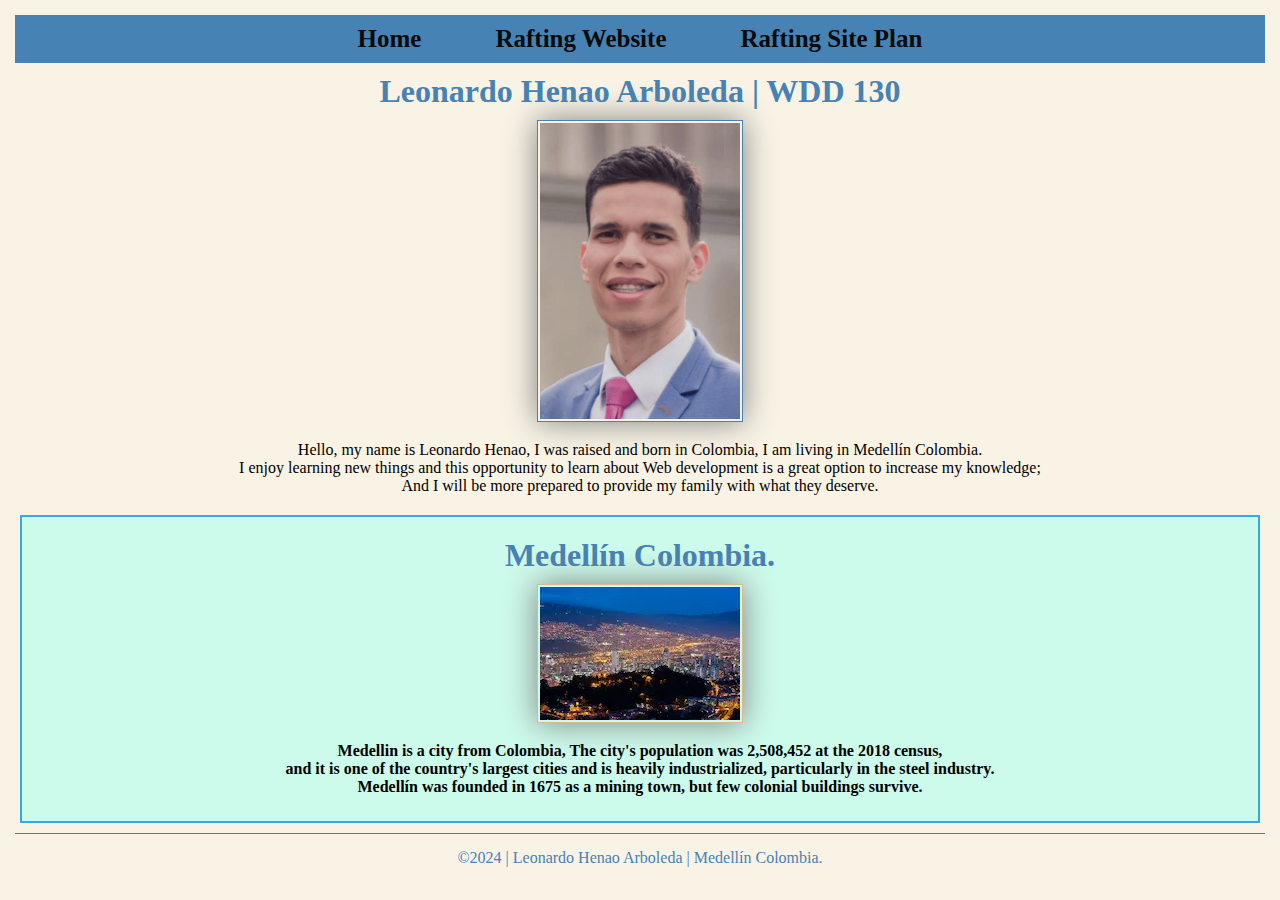
<file: index.html>
<!DOCTYPE html>
<html lang="en-US">

<head>
    <meta charset="UTF-8">
    <meta name="viewport" content="width=device-width, initial-scale=1.0">
    <meta name="description" content="Leonardo's web page was created to put into practice during this semester the content learned">
    <meta name="author" content="Leonardo Henao Arboleda">
    <title>Leonardo Henao Arboleda | WDD 130</title>
    <link rel="stylesheet" href="styles/style.css">
</head>

<body>
    <header>
        <nav>
            <a href="#">Home</a>
            <a href="./wwr/about.html">Rafting Website</a>
            <a href="./pages/raftingsiteplan.html">Rafting Site Plan</a>
        </nav>
    </header>
    <main>
        <h1>Leonardo Henao Arboleda | WDD 130</h1>
        <img src="./images/Leonardo-picture.png" alt="Hello my name is Leonardo Henao" width="200" class="img1">
        <p>Hello, my name is Leonardo Henao, I was raised and born in Colombia, I am living in Medellín Colombia.<br>
            I enjoy learning new things and this opportunity to learn about Web development is a great option to
            increase my knowledge; <br>And I will be more prepared to provide my family with what they deserve.
        </p>
    </main>
    <aside>
        <h2>
            Medellín Colombia.
        </h2>
        <img src="./images/medellin-colombia2.webp" alt="Medellin City at night" width="200" class="img2">
        <p>
            Medellin is a city from Colombia, The city's population was 2,508,452 at the 2018 census,<br> and it is one of
            the country's largest cities and is heavily industrialized, particularly in the steel industry. <br> Medellín was
            founded in 1675 as a mining town, but few colonial buildings survive.
        </p>
    </aside>
    <footer>
        <p>&copy;2024 | Leonardo Henao Arboleda | Medellín Colombia.</p>
    </footer>
</body>

</html>
</file>
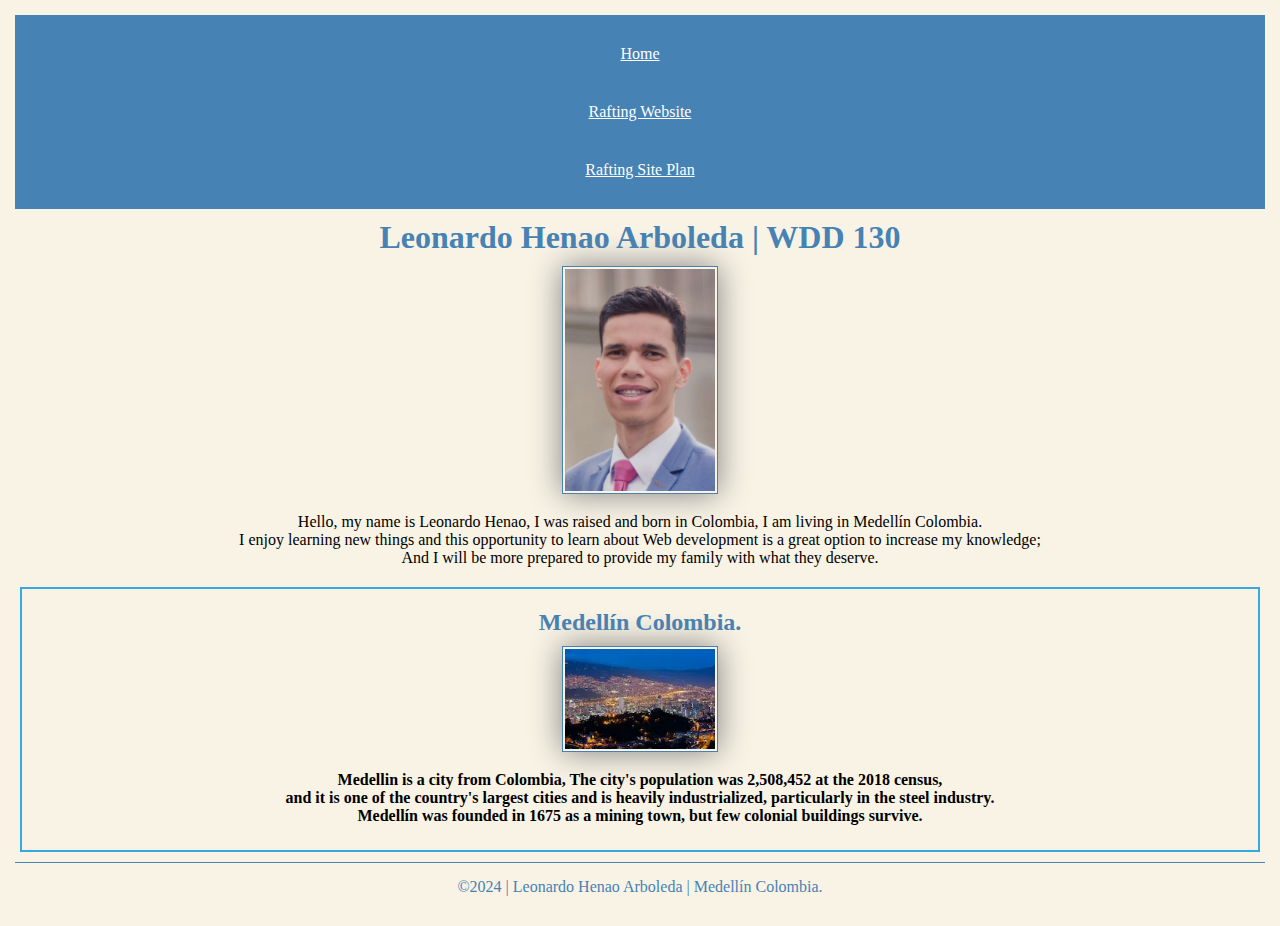
<file: wdd130/index.html>
<!DOCTYPE html>
<html lang="en-US">

<head>
    <meta charset="UTF-8">
    <meta name="viewport" content="width=device-width, initial-scale=1.0">
    <link rel="stylesheet" href="./css/style.css">
    <title>Leonardo Henao Arboleda | WDD 130</title>
    <meta name="description" 
        content="Leonardo's web page was created to put into practice during this semester the content learned">
    <meta name="author" content="Leonardo Henao Arboleda">
</head>

<body>
    <header>
        <nav>
            <a href="#">Home</a>
            <a href="./pages/raftingwebsite.html">Rafting Website</a>
            <a href="./pages/raftingsiteplan.html">Rafting Site Plan</a>
        </nav>
    </header>
    <main>
        <h1>Leonardo Henao Arboleda | WDD 130</h1>
        <img src="./images/Leonardo's picture.png" alt="Hello my name is Leonardo Henao" width="200">
        <p>Hello, my name is Leonardo Henao, I was raised and born in Colombia, I am living in Medellín Colombia.<br>
            I enjoy learning new things and this opportunity to learn about Web development is a great option to
            increase my knowledge; <br>And I will be more prepared to provide my family with what they deserve.
        </p>
    </main>
    <aside>
        <h2>
            Medellín Colombia.
        </h2>
        <img src="./images/medellin-colombia2.webp" alt="Medellin City at night" width="200">
        <p>
            Medellin is a city from Colombia, The city's population was 2,508,452 at the 2018 census,<br> and it is one of
            the country's largest cities and is heavily industrialized, particularly in the steel industry. <br> Medellín was
            founded in 1675 as a mining town, but few colonial buildings survive.
        </p>
    </aside>
    <footer>
        <p>&copy;2024 | Leonardo Henao Arboleda | Medellín Colombia.</p>
    </footer>
</body>

</html>
</file>
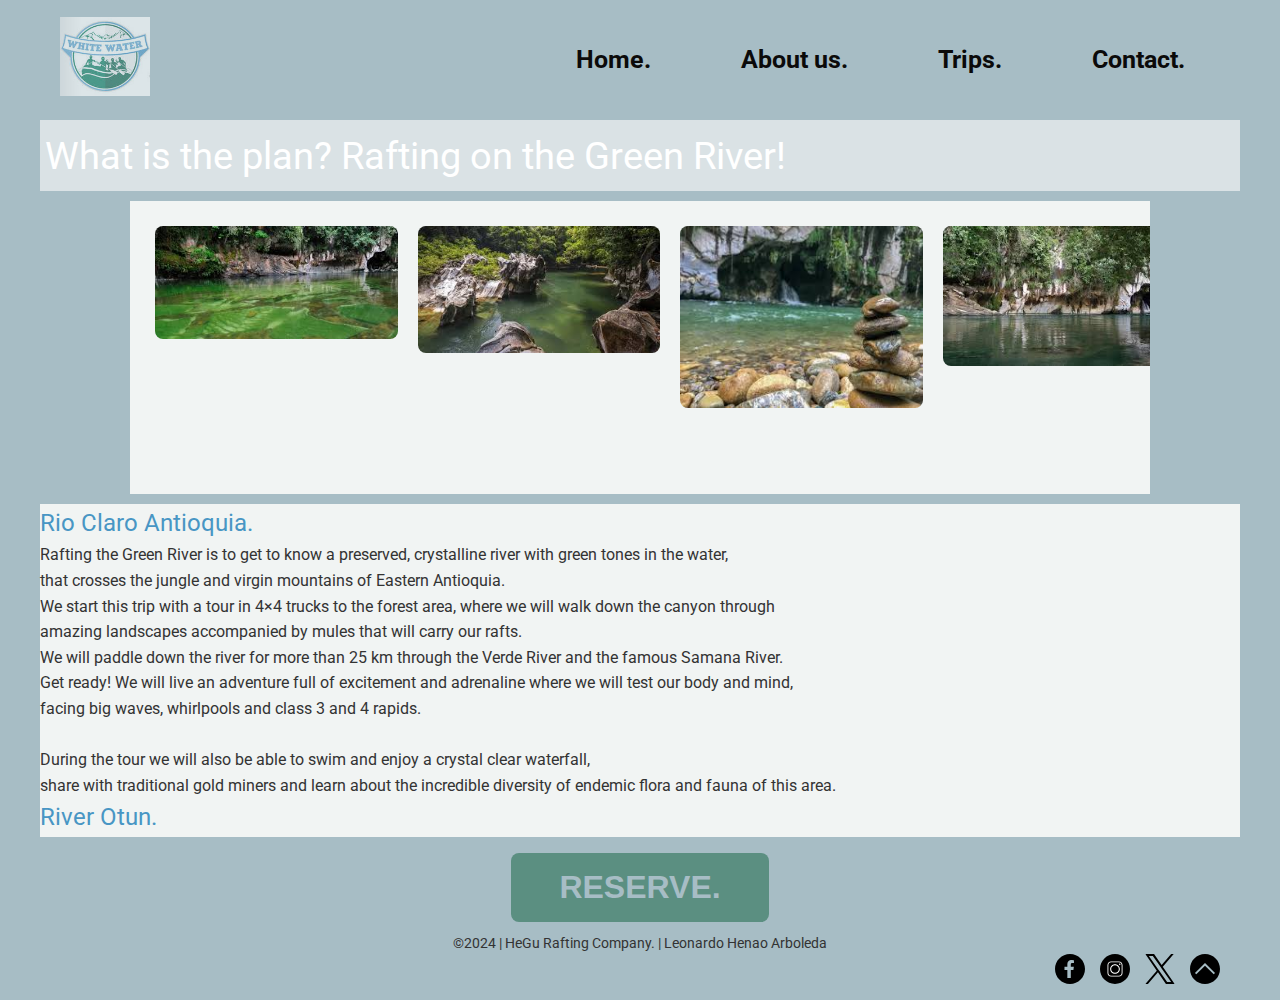
<file: wwr/trips.html>
<!DOCTYPE html>
<html lang="en">
<head>
    <meta charset="UTF-8">
    <meta name="viewport" content="width=device-width, initial-scale=1.0">
    <meta name="description"
        content="Trips is a web page created to practice and check the knowledge developed during this week, as well as apply concepts from the web page with rafting information, also, with our contact info.">
    <meta name="author" content="Leonardo Henao Arboleda">
    <title>HeGu Rafting Company - Trips</title>
    <link rel="preconnect" href="https://fonts.googleapis.com">
    <link rel="preconnect" href="https://fonts.gstatic.com" crossorigin>
    <link href="https://fonts.googleapis.com/css2?family=Roboto&display=swap" rel="stylesheet">
    <link rel="stylesheet" href="styles/rafting.css">
</head>
<body>
    <header>
        <div class="logo">
        <img src="images/ww1-logo.jpg" alt="a picture of our logo" class="logoImg">
        </div>
        <nav>
            <a href="index.html">Home.</a>
            <a href="about.html">About us.</a>
            <a href="trips.html">Trips.</a>
            <a href="contact.html">Contact.</a>
        </nav>
    </header>

    <main>
        <div>
            <h1>What is the plan? Rafting on the Green River!</h1>
        </div>
        <div class="carrusel">
            <ul>
                <li><img class="carruselSize" src="images/rioclaro.jpg" alt=""></li>
                <li><img class="carruselSize" src="images/rioclaro1.jpg" alt=""></li>
                <li><img class="carruselSize" src="images/rioclaro2.jpg" alt=""></li>
                <li><img class="carruselSize" src="images/rioclaro3.jpg" alt=""></li>
                <li><img class="carruselSize" src="images/rioclaro4.jpg" alt=""></li>
                <li><img class="carruselSize" src="images/rioclaro5.jpg" alt=""></li>
                <li><img class="carruselSize" src="images/rioclaro6.jpg" alt=""></li>
                <li><img class="carruselSize" src="images/rioclaro7.jpg" alt=""></li>
            </ul>
        </div>
        <section class="trip">
            <h2>
                Rio Claro Antioquia.
            </h2>
            <p>
                Rafting the Green River is to get to know a preserved, crystalline river with green tones in the water, <br>
                that crosses the jungle and virgin mountains of Eastern Antioquia. <br>
                We start this trip with a tour in 4×4 trucks to the forest area, where we will walk down the canyon through <br>
                amazing landscapes accompanied by mules that will carry our rafts. <br>
                We will paddle down the river for more than 25 km through the Verde River and the famous Samana River. <br>
                Get ready! We will live an adventure full of excitement and adrenaline where we will test our body and mind, <br>
                facing big waves, whirlpools and class 3 and 4 rapids. <br>
                <br>
                During the tour we will also be able to swim and enjoy a crystal clear waterfall, <br>
                share with traditional gold miners and learn about the incredible diversity of endemic flora and fauna of this area.
            </p>
            <h2>
                River Otun.
            </h2>
        </section>
        <div class="alinearDerecha">
            <button type="submit" class="boton w-100" >Reserve.</button>
        </div>
    </main>

    <footer>
        <div class="text">
            <p>&copy;2024 | HeGu Rafting Company. | Leonardo Henao Arboleda</p>
            <div class="footerLinks">
                <a href="https://www.facebook.com/" target="_blank"><img src="./images/facebookIcon.svg" alt="Facebook logo"></a>
                <a href="https://www.instagram.com/" target="_blank"><img src="./images/2657553_media_instagram_social_icon.svg" alt="Instagram logo"></a>
                <a href="https://x.com/?lang=es" target="_blank"><img src="./images/twitterIcon.svg" alt="Twitter logo"></a>
                <a href="trips.html"><img src="./images/2203525_arrow_botton_menu_up_icon.svg" alt="Icon to return up"></a>
            </div>
        </div>
    </footer>
</body>
</html>
</file>
<file: styles/style.css>
* {
    margin: 0;
    padding: 0;
}

body {
    background-color: rgb(248, 243, 229);
    flex-direction: column;
    margin: 10px;
    padding: 5px;
    text-align: center;
}

footer{
    margin-top: 10px;
    border-top: 1px solid steelblue;
    color: steelblue;
}

nav{
    background-color: steelblue;
    padding: 10px;
}

nav a{
    padding: 20px;
    color: #0b0a0a;
    margin-left: 90px;
    text-decoration: none;
    font-size: 25px;
    font-weight: bold;
    font-family: 'Times New Roman', Times, serif;
    text-align: center;
    margin: 25px;
    padding: 5px 10px;
}

a:hover{
    color: greenyellow;
}  

h1, h2{
    color: steelblue;
    padding: 10px;
    font-family: 'Times New Roman', Times, serif;
    font-size: 2em;
}

.img1{
    max-width: 200px;
    height: auto;
    border: 1px solid steelblue;
    padding: 2px;
    box-shadow: 0 0 30px gray;
}

main {
    max-width: 1200px; 
    margin: 0 auto; 
}


p{
    padding: 15px;
}

aside{
    padding: 10px;
    border: solid 2px #35a9e2;
    background-color: rgb(204, 250, 235);
    margin: 5px;
    padding: 10px;
    font-weight: bold;
    letter-spacing: normal;
    word-spacing: normal;
}

aside .img2{
    max-width: 200px;
    height: auto;
    border: 1px solid burlywood;
    padding: 2px;
    box-shadow: 0 0 30px gray;
}
</file>
<file: wdd130/css/style.css>
@import url("https://fonts.googleapis.com/css2?family=Roboto:ital,wght@0,300;1,300&display=swap");
* {
    margin: 0;
    padding: 0;
}

body {
    background-color: rgb(248, 243, 229);
    flex-direction: column;
    margin: 10px;
    padding: 5px;
    text-align: center;
}

footer{
    margin-top: 10px;
    border-top: 1px solid steelblue;
    color: steelblue;
}

nav{
    background-color: steelblue;
    padding: 10px;
}

nav a{
    color: white;
    display: block;
    padding: 20px;
}

h1, h2{
    color: steelblue;
    padding: 10px;
}

img{
    width: 150px;
    height: auto;
    border: 1px solid steelblue;
    padding: 2px;
    box-shadow: 0 0 30px gray;
}

p{
    padding: 15px;
}

aside{
    padding: 10px;
    border: solid 2px #35a9e2;
    margin: 5px;
    padding: 10px;
    font-weight: bold;
    letter-spacing: normal;
    word-spacing: normal;
}
</file>
<file: wwr/styles/rafting.css>
* {
    margin: 0;
    padding: 0;
    box-sizing: border-box;
}
:root {
    --primary-color: #4896C4;  
    --secondary-color: #116F54;  
    --accent-color: #5B8F81;  
    --font-color: #333333;  
    --background-color: #FEFCFB;  
    --hero-overlay-color: rgba(0, 0, 0, 0.5); 
    --background-color2: #F4F4F9; 
    --footer-color: #A7BDC5;
    --header-color: #A7BDC5;
    --hegu-color: #F1F4F3; 
}

header{
    display: grid;
    grid-template-columns: 1fr auto;
    display: flex;
    justify-content: space-between;
    align-items: center;
    padding: 10px 20px;
    background-color: #A7BDC5;
}

header .logo img {
    max-width: 90px;
    height: auto;
    opacity: .6;
}

nav{
    display: flex;
    gap: 20px;
    list-style: none;
    margin: 0;
    padding: 0;
}

nav a{
    color: #0b0a0a;
    margin-left: 90px;
    text-decoration: none;
    font-size: 25px;
    font-weight: bold;
    text-align: center;
    margin: 25px;
    padding: 5px 10px;
}

a:hover{
    color: greenyellow;
}  

.navBar{
    display: block;
    text-align: center;
    color: var(--header-color);
    text-decoration: none;
    font-size: 2rem;
    font-weight: 700;
    padding: 1rem;
}

.navBar a:hover{
    background-color: var(--hero-overlay-color);
    color: var(--accent-color);
}

@media (min-width:768px) {
    .navegacionPrincipal{
    flex-direction: row;
    justify-content: space-between;
    }
}

h1, h2{
    color: var(--primary-color);
    font-family: "Roboto", sans-serif;
    font-weight: 400;
}

p {
    color: var(--font-color);
    font-family: "Roboto", sans-serif;
    font-weight: 400;
    line-height: 1.6;
}
body {
    font-family: "Roboto", sans-serif;
    max-width: 1200px;
    margin: 0 auto;
    background-color: var(--footer-color);
    line-height: 1.6;
}

.heGu {
    text-align: center;
    padding: 50px;
    background-color: var(--hegu-color);
    position: relative;
    background-image: url('images/river-evening-wide.jpg');
    background-size: cover;
    background-position: center;
    height: 500px;
    display: flex;
    justify-content: center;
    align-items: center;
}

.heGu h1 {
    font-size: 2.5rem;
    margin-bottom: 20px;
    position: absolute;
    top: 20%;
    left: 50%;
    transform: translate(-50%, -20%);
    color: white;
    background-color: rgba(252, 250, 250, 0.6); 
    padding: 20px;
    font-size: 3rem;

}
.heGu article {
    position: absolute;
    bottom: 5%;
    left: 50%;
    transform: translate(-50%, -10%);
    background-color: rgba(252, 250, 250, 0.6); 
    color: white;
    padding: 20px;
    width: 70%;
    display: flex;
    align-items: center;
}

.heGu article img {
    float: right;
    margin-left: 20px;
    width: 30%;
    height: auto;
    border-radius: 5px;
}


.heGu article p {
    max-width: 600px;
    margin: 0 auto 30px;
    width: 65%;
    text-align: left;
    color: var(--font-color)
}

.history {
    display: grid;
    grid-template-columns: 1fr auto 1fr;
    gap: 20px;
    align-items: center; 
    padding: 40px;
    background-color: var(--hegu-color);
    text-align: center;
}

.textLeft{
    text-align: right;
    padding: 10px;
}

.imageCenter{
    max-width: 100%;
    display: block;
    margin: 0 auto; 
}

.textRight {
    text-align: left; 
    padding: 10px;
}

.history h2 {
    font-size: 2rem;
    margin-bottom: 20px;
}

.historyContent {
    display: flex;
    justify-content: space-around;
    
}

.historyContent p {
    max-width: 300px;
    margin: 0 20px;
}
.image1{
    border: #1E4448 5px solid;

}

.adventure {
    padding: 40px;
    background-color: var(--hegu-color);
    text-align: center;
}

.adventure h2 {
    font-size: 2rem;
    margin-bottom: 20px;
}

.gallery{
    display: flex;
    justify-content: space-around;
    text-align: center;
}

.galleryItem{
    text-align: center;
    display: flex;
    flex-direction: column;
    align-items: center;
    max-width: 150px;
}

.galleryItem img{
    width: 150px;
    height: 200px;
    object-fit: cover;
    margin-bottom: 10px; 
    border: #1E4448 7px solid;
}

.galleryItem p{
    margin: 0;
    font-size: 14px;
}

/*contactPage*/
.title{
    text-align: center;
    padding: 10px;
    position: relative;
    background-position: center;
    background-repeat: no-repeat;
    height: 350px;
    display: flex;
    justify-content: center;
    align-items: center;
}

.contectOfContact{
    display: flex;
    justify-content: center;
    align-items: center;
    position: absolute;
    background-image: url(../images/work.svg);
    background-size: cover;
    background-color: rgba(0, 0, 0, 0.3);
    width: 100%;
    height: 100%;
}

.title, h1{
    font-size: 2.4rem;
    color: white;
    background-color: rgba(252, 250, 250, 0.6); 
    padding: 05px;
    flex-direction: column;
    justify-content: center;
}

@media (min-width:768px){
    .contactForm{
    display: grid;
    grid-template-columns: 33.3% 33.3% 33.3%;
    column-gap: 1rem;
    background-color: var(--hegu-color);
    }
}

.contactText{
    text-align: center;
    background-color: var(--hegu-color);
}

.contactInfo{
    display: flex;
    flex-direction: column;
    align-items: center;
}

.contactInfo h3{
    color: var(--primary-color);
}

.contactInfo p {
    line-height: 2;
    text-align: center;
}

.contactInfo .icons{
    height: 70px;
    width: 70px;
    background-color: var(--hover);
    border-radius: 50%;
    display: flex;
    justify-content: space-evenly;
    align-items: center;
}

.map{
    display: flex;
    justify-content: center;
    align-items: center;
    width: 100%;
    background-color: var(--hegu-color);
}

iframe {
    max-width: 100%;
}

.formulario{
    background-color: var(--hero-overlay-color);
    width: min(60rem, 100%);
    margin: 0 auto;
    padding: 2rem;
    border-radius: 1rem;
    }
    
.formulario fieldset{
    border: none;
    }
    
.formulario legend{
    text-align: center;
    font-size: 1.8rem;
    text-transform: uppercase;
    font-weight: 700;
    margin-bottom: 5rem;
    color: var(--primary-color);
}

.campo{
    margin-bottom: 5rem;
}

.campo label{
    color: var(--primary-color);
    font-weight: bold;
    margin-bottom: 0.5rem;
    display: block;
}

.campo textarea{
    height: 20rem;
}
    
.input{
    width: 100%;
    border: none;
    padding: 1.5rem;
    border-radius: .5rem;
}
    
.envio .boton{
    width: 100%;
}

.boton{
    background-color: var(--accent-color);
    color: var(--header-color);
    padding: 1rem 3rem;
    margin-top: 1rem;
    font-size: 2rem;
    text-decoration: none;
    text-transform: uppercase;
    font-weight: bold;
    border-radius: .5rem;
    width: 90%;
    text-align: center;
    border: none;
}

.boton:hover{
    cursor: pointer;
}

@media (min-width:768px){
    .boton{
    width: auto;
    }
}

/*trips*/
.trip, .carrusel{
    background-color: var(--hegu-color);
}

.carrusel {
    width: 85%;
    height: 85%;
    overflow: hidden;
    margin: 10px auto;
}
.carrusel ul {
    display: flex;
    animation: change 10s steps(2) infinite;
    width: calc(200% + 40px); 
    gap: 20px;
}

.carruselSize {
    width: 100%;
    list-style-type: none;
    margin: 0;
    padding: 0;
}

.carrusel li {
    width: calc(50% - 10px);
    list-style-type: none;
    box-sizing: border-box;
}
.carrusel img {
    height: auto;
    width: 100%;
    margin: 25px;
    display: block;
    border-radius: 8px;
}

@keyframes change {
    0% {
    margin-left: 0%;
    }
    20% {
    margin-left: 0%;
    }
    25% {
    margin-left: -100%;
    }
    45% {
    margin-left: -100%;
    }
    50% {
    margin-left: -200%;
    }
    70% {
    margin-left: -200%;
    }
    75% {
    margin-left: -300%;
    }
    100% {
    margin-left: -300%;
    }
}

.alinearDerecha{
    text-align: center;
}
footer{
    background-color: var(--footer-color);
    text-align: center;
    display: flex;
    justify-content: space-between;
    align-items: center;
    padding: 10px 20px;
    position: relative;
}

.text{
    flex-grow: 1;
    text-align: center;
    font-size: 14px;
}

.footerLinks{
    display: flex;
    gap: 15px;
    justify-content: flex-end;
}

.footerLinks img{
    width: 30px;
    height: 30px;
}
</file>
